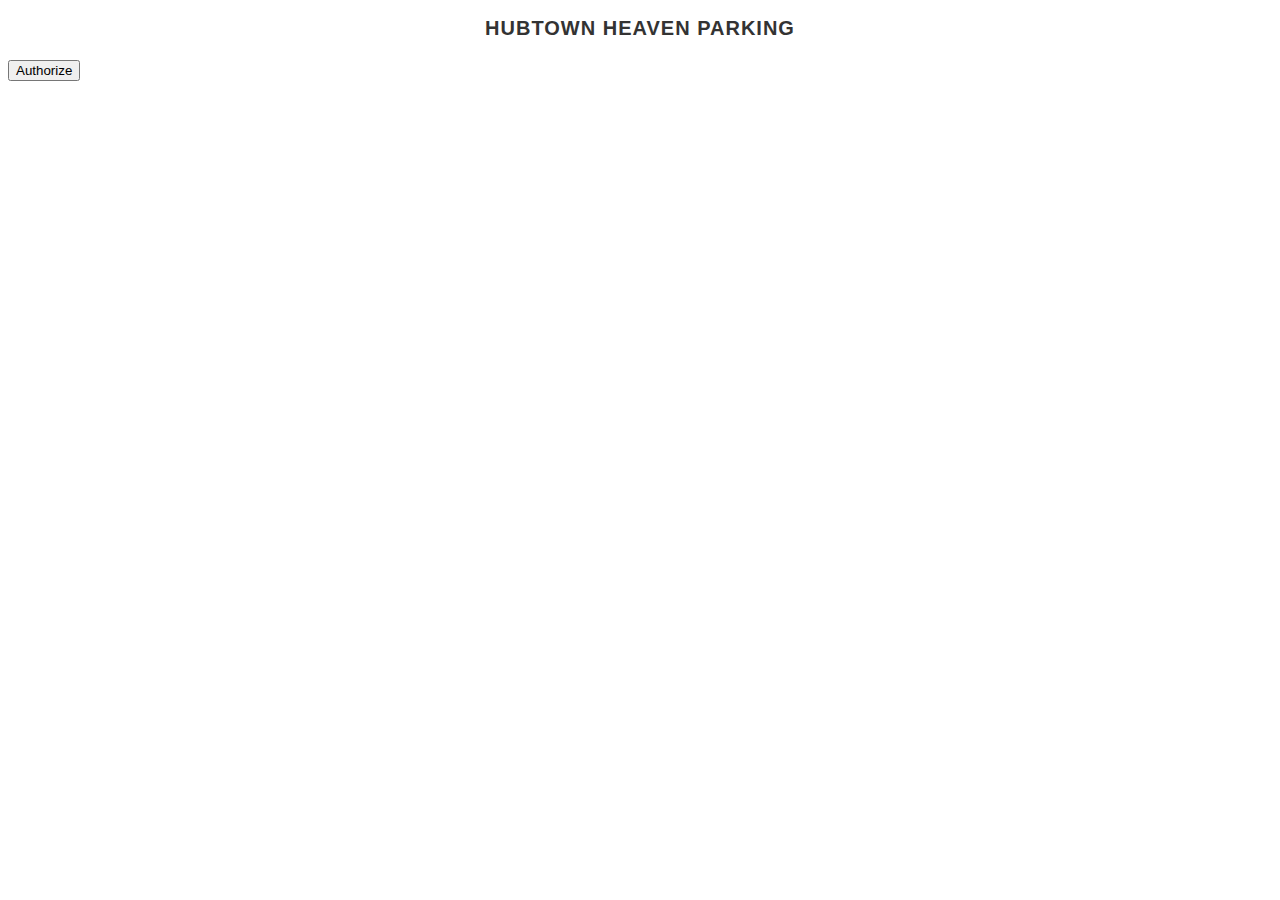
<file: ParkingWeb/index.html>
<!DOCTYPE html>
<html lang="en">
<head>
    <meta charset="UTF-8">
    <meta name="viewport" content="width=device-width, initial-scale=1.0">
    <title>Hubtown Heaven Parking</title>
    <script src="https://accounts.google.com/gsi/client"></script>
    <style>
        .grid {
            display: grid;
            grid-template-columns: repeat(4, 1fr); /* Ensure exactly 4 columns on desktop */
            gap: 5px;
            width: 100%;
            max-width: 480px;
            margin: auto;
        }
        
        @media (max-width: 600px) {
            .grid {
                grid-template-columns: repeat(4, 1fr); /* Change to 3 columns on small screens */
            }
        }

        .cell {
            width: 100%; /* Make sure each cell takes full column width */
            height: 60px;
            display: flex;
            flex-direction: column;
            align-items: center;
            justify-content: center;
            border: 1px solid black;
            cursor: pointer;
            text-align: center;
            padding: 5px;
            font-size: 12px; /* Reduce font size for better fit */
        }

        .empty { background-color: green; color: white; }
        .occupied { background-color: red; color: white; }
        .disabled { background-color: grey; color: white; cursor: default; }
        .hidden { display: none; }
        .popup {
            position: fixed;
            top: 50%;
            left: 50%;
            transform: translate(-50%, -50%);
            background: white;
            padding: 20px;
            border: 1px solid black;
            box-shadow: 2px 2px 10px gray;
            font-size: 12px; /* Reduce font size for better fit */
        }
        .popup label {
            display: block;
            margin-top: 10px;
            font-size: 18px; /* Increase font size */
        }

        .popup button {
            display: block;
            margin-top: 10px;
            font-size: 32px; /* Increase font size */
        }
        
        .popup select {
            display: block;
            margin-top: 10px;
            font-size: 25px; /* Increase font size */
            padding: 8px; /* Add padding for better touch experience */
        }

        h2 {
            font-size: 20px; /* Large and readable */
            font-weight: bold; /* Strong emphasis */
            text-align: center; /* Centered for balance */
            color: #333; /* Dark gray for a refined look */
            margin-bottom: 20px; /* Space below the title */
            text-transform: uppercase; /* Optional: Makes text all caps */
            letter-spacing: 1px; /* Adds spacing for a sleek appearance */
            font-family: 'Arial', sans-serif; /* Professional font */
        }


    </style>
</head>
<body>
    <h2>Hubtown Heaven Parking</h2>
    <div id="authorizeBtn"><button onclick="initGIS()">Authorize</button></div>
    <div class="grid" id="parkingGrid"></div>

    <div id="parkPopup" class="popup hidden">
        <div id="alertMessage" class="hidden" style="color: red; font-weight: bold;"></div>
        <label>Wing: 
            <select id="wingSelect" onchange="updateFlats(); hideAlert()">
                <option value="A">A</option>
                <option value="B">B</option>
                <option value="C">C</option>
            </select>
        </label><BR/>
        <label>Flat: 
            <select id="flatSelect" onchange="hideAlert()"></select>
        </label><BR/>
        <button onclick="parkCar()">Park</button> <BR/><BR/>
        <button onclick="closePopup()">Cancel</button>
    </div>

    <div id="emptyPopup" class="popup hidden">
        <p>Empty the parking slot?</p>
        <button onclick="emptySlot()">OK</button><BR/><BR/>
        <button onclick="closePopup()">Cancel</button>
    </div>

    <script>
        const CLIENT_ID = "231804756203-pon52d0g8l3arj4efscmedusaknankda.apps.googleusercontent.com"; // Replace with your Client ID
        const API_KEY = "AIzaSyBwG9LYoHMR2JXz0ANp83rBAl5K2LKds9w"; // Replace with your API Key
        const SHEET_ID = "12Va7yzdDhdp5NfSGXYrNtF6ZCHZxKq9gRnq0S9Xo0M8"; // Replace with your Google Sheet ID
        const RANGE = "Slots!A:B"; // Adjust based on your sheet structure
        const DISCOVERY_DOCS = ["https://sheets.googleapis.com/$discovery/rest?version=v4"];
        const SCOPES = "https://www.googleapis.com/auth/spreadsheets";

        let accessToken = "";
        let parkingData = {};
        let selectedSlot = "";

        function initGIS() {
            const storedToken = localStorage.getItem('google_access_token');
            const tokenExpires = localStorage.getItem('google_token_expires');
            
            if (storedToken && tokenExpires && Date.now() < parseInt(tokenExpires)) {
              // Token exists and is valid
              accessToken = storedToken;
              console.log('Reusing stored access token:', storedToken);
              fetchParkingData();
              const authBtn = document.getElementById("authorizeBtn");
              authBtn.classList.add("hidden");
              return ;
            }
            
            google.accounts.oauth2.initTokenClient({
                client_id: CLIENT_ID,
                scope: "https://www.googleapis.com/auth/spreadsheets",
                callback: (response) => {
                    if (response.access_token) {
                        accessToken = response.access_token;
                
                        localStorage.setItem('google_access_token', accessToken);
                        localStorage.setItem('google_token_expires', Date.now() + response.expires_in * 1000);

                        fetchParkingData();
                    }
                },
            }).requestAccessToken();

            // Schedule auto-refresh before token expires
            scheduleTokenRefresh(parseInt(tokenExpires) - Date.now());
        }

        function requestNewAccessToken() {
            google.accounts.oauth2.initTokenClient({
                client_id: CLIENT_ID,
                scope: "openid email https://www.googleapis.com/auth/spreadsheets",
                callback: (response) => {
                    if (response.access_token) {
                        accessToken = response.access_token;
                        const expiresInMs = response.expires_in * 1000;
        
                        localStorage.setItem('google_access_token', accessToken);
                        localStorage.setItem('google_token_expires', Date.now() + expiresInMs);
        
                        
                        fetchParkingData();
        
                        // Schedule auto-refresh before token expires
                        scheduleTokenRefresh(expiresInMs - 60000); // Refresh 1 minute before expiry
                    }
                },
            }).requestAccessToken();
        }

        function scheduleTokenRefresh(delay) {
            setTimeout(() => {
                console.log("Refreshing token...");
                requestNewAccessToken(); // Automatically get a new token before expiry
            }, delay);
        }
        
        async function fetchParkingData() {
            const url = `https://sheets.googleapis.com/v4/spreadsheets/${SHEET_ID}/values/Slots!A:B?key=${API_KEY}`;
            try {
                let response = await fetch(url, { headers: { Authorization: `Bearer ${accessToken}` } });
                let data = await response.json();
                parkingData = Object.fromEntries(data.values || []);
                renderGrid();
            } catch (error) {
                console.error("Error fetching data:", error);
            }
        }

        function renderGrid() {
            const grid = document.getElementById("parkingGrid");
            grid.innerHTML = "";
            
            for (let r = 7; r >= 1; r--) {
                for (let c = 1; c <= 4; c++) {
                    const slot = r === 7 ? `70${c}` : r * 100 + c;
                    const cell = document.createElement("div");
                    cell.className = `cell ${c === 4 && r < 7 ? "disabled" : (parkingData[slot] === "" || !parkingData[slot] || parkingData[slot] === "Empty") ?  "empty" : "occupied"}`;
                    
                    if (c === 4 && r < 7) {
                        cell.textContent = "";
                    } else {
                        cell.innerHTML = `<strong>${slot}</strong><br>${parkingData[slot] || "Empty"}`;
                        cell.onclick = () => handleCellClick(slot);
                    }
                    grid.appendChild(cell);
                }
            }
        }

        function handleCellClick(slot) {
            selectedSlot = slot;
            if (!(parkingData[slot] === "" || !parkingData[slot] || parkingData[slot] === "Empty")) {
                document.getElementById("emptyPopup").classList.remove("hidden");
            } else {
                document.getElementById("parkPopup").classList.remove("hidden");
                updateFlats();
            }
        }

        async function getUserEmail() {
            const response = await fetch("https://www.googleapis.com/oauth2/v2/userinfo", {
                headers: { Authorization: `Bearer ${accessToken}` }
            });
            const data = await response.json();
            return data.email || "Unknown";
        }

        async function appendLogEntry(logEntry) {
            const url = `https://sheets.googleapis.com/v4/spreadsheets/${SHEET_ID}/values/Log!A:E:append?valueInputOption=RAW`;
            const body = { values: logEntry };
            
            try {
                await fetch(url, {
                    method: "POST",
                    headers: { Authorization: `Bearer ${accessToken}`, "Content-Type": "application/json" },
                    body: JSON.stringify(body)
                });
            } catch (error) {
                console.error("Error logging entry:", error);
            }
        }

        async function updateParking(slot, value) {
            const url = `https://sheets.googleapis.com/v4/spreadsheets/${SHEET_ID}/values/Slots!A${slot}:B${slot}?valueInputOption=RAW`;
            const body = { values: [[slot, value]] };
            
            try {
                await fetch(url, {
                    method: "PUT",
                    headers: { Authorization: `Bearer ${accessToken}`, "Content-Type": "application/json" },
                    body: JSON.stringify(body)
                });

                // Capture log data
                const action = (value === "Empty") ? "Removed" : "Added";
                const userEmail = await getUserEmail();
                const timestamp = new Date().toISOString();
                const logEntry = [[userEmail, timestamp, slot, value, action]]; 
                
                // Append to "Log" sheet
                await appendLogEntry(logEntry);
                
                parkingData[slot] = value === "Empty" ? "" : value;
                renderGrid();
            } catch (error) {
                console.error("Error updating parking:", error);
            }
        }

        function parkCar() {
            const wing = document.getElementById("wingSelect").value;
            const flat = document.getElementById("flatSelect").value;
            const selectedFlat = `${wing}-${flat}`;
            const alertDiv = document.getElementById("alertMessage");
            
            // Check if the flat is already assigned
            for (const slot in parkingData) {
                if (parkingData[slot] === selectedFlat) {
                    if (!(wing === "A" && (flat === "1301" || flat === "1302"))) {
                        alertDiv.textContent = `Flat ${selectedFlat} is already assigned to another parking slot.`;
                        alertDiv.classList.remove("hidden");
                        return;
                    }
                }
            }
            
            updateParking(selectedSlot, `${wing}-${flat}`);
            closePopup();
        }

        function hideAlert() {
            document.getElementById("alertMessage").classList.add("hidden");
        }

        function updateFlats() {
            const wing = document.getElementById("wingSelect").value;
            const flatSelect = document.getElementById("flatSelect");
            flatSelect.innerHTML = "";
            
            let flats = [];
            if (wing === "A" || wing === "C") {
                for (let i = 1; i <= (wing === "A" ? 13 : 8); i++) {
                    flats.push(`${i}01`, `${i}02`);
                }
            } else if (wing === "B") {
                for (let i = 1; i <= 13; i++) {
                    flats.push(`${i}01`, `${i}02`, `${i}03`);
                }
            }
            
            flats.forEach(flat => {
                let option = document.createElement("option");
                option.value = flat;
                option.textContent = flat;
                flatSelect.appendChild(option);
            });
        }

        function emptySlot() {
            updateParking(selectedSlot, "Empty");
            closePopup();
        }

        function closePopup() {
            document.getElementById("parkPopup").classList.add("hidden");
            document.getElementById("emptyPopup").classList.add("hidden");
        }

        
        initGIS();
    </script>
</body>
</html>
</file>
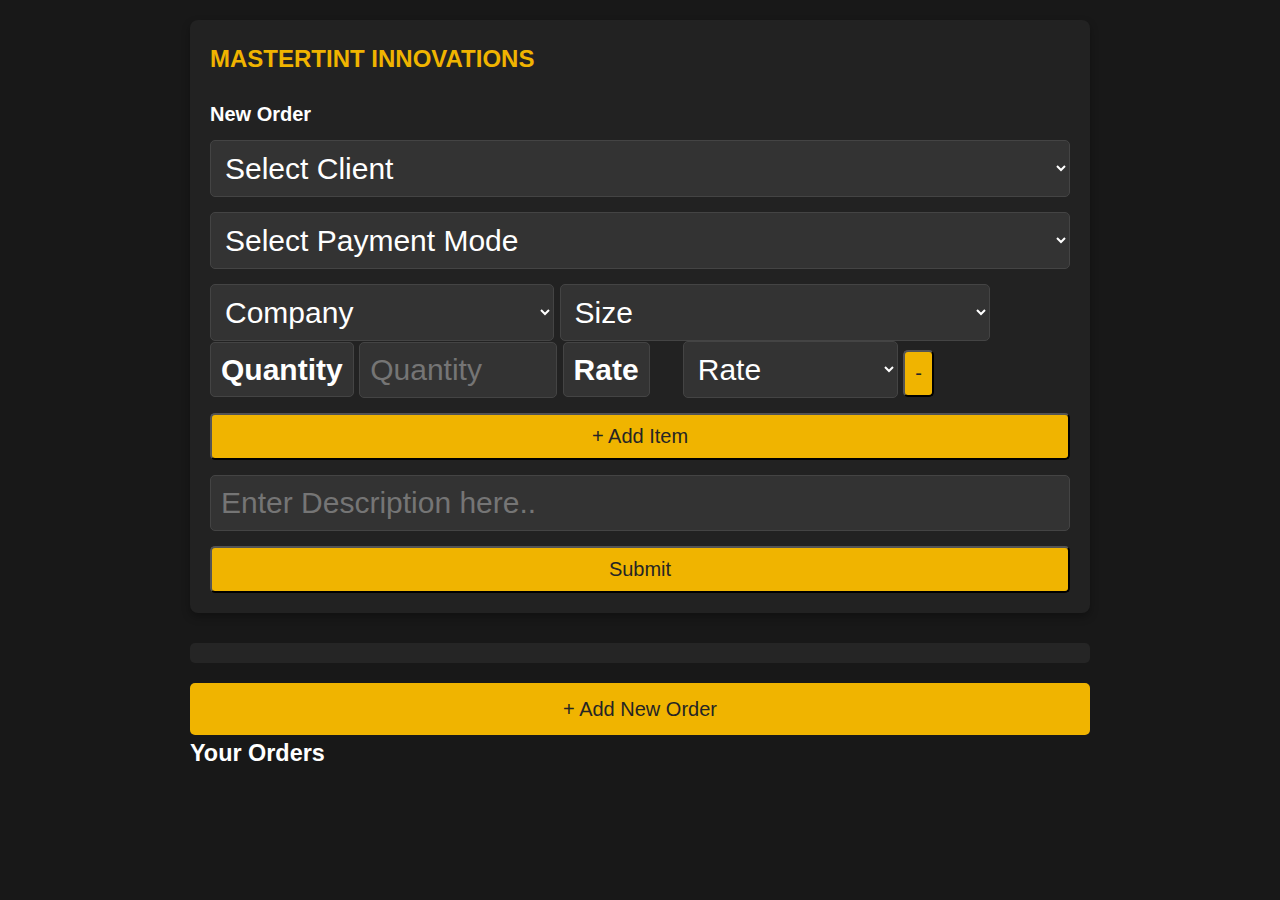
<file: OrderForm.html>
<!DOCTYPE html>
<html>
<head>
  <title>Order Management</title>
  <style>
    /* Include your CSS styles here */
/* Reset some default browser styles */
* {
  margin: 0;
  padding: 0;
  box-sizing: border-box;
  font-family: 'Arial', sans-serif;
}

/* General Body Styles */
body {
  background-color: #181818;
  color: #fff;
  font-size: 20px;
  line-height: 1.6;
  padding: 20px;
  display: flex;
  justify-content: center;
  align-items: flex-start;
}

/* Container for the entire page */
.container {
  width: 100%;
  max-width: 900px;
  display: flex;
  flex-direction: column;
  gap: 20px;
}

/* Main Form Styles */
.main-content {
  background-color: #222;
  padding: 20px;
  border-radius: 8px;
  box-shadow: 0 4px 8px rgba(0, 0, 0, 0.3);
}

.main-content h1 {
  font-size: 24px;
  margin-bottom: 20px;
  color: #f0b400;
}

.main-content h2 {
  font-size: 20px;
  margin-bottom: 10px;
}

.main-content label {
  margin-top: 10px;
  font-weight: bold;
}

form {
  display: flex;
  flex-direction: column;
  gap: 15px;
}

form select,
form label,
form input[type="number"],
form input[type="text"],
form textarea {
  background-color: #333;
  border: 1px solid #444;
  color: #fff;
  padding: 10px;
  border-radius: 5px;
  font-size: 30px;
}



form select:focus,
form label:focus,
form input[type="number"]:focus,
form input[type="text"]:focus,
form textarea:focus {
  border-color: #f0b400;
  outline: none;
}

form button {
  background-color: #f0b400;
  color: #252525;
  padding: 10px;
  border-radius: 5px;
  cursor: pointer;
  font-size: 20px;
  transition: background-color 0.3s ease;
}

form button:hover {
  background-color: #f8c247;
}


/* Status Ribbon Styling */
.status-ribbon {
  background-color: #252525;
  color: #f0b400;
  padding: 10px;
  border-radius: 5px;
  text-align: center;
  font-size: 18px;
  margin-top: 10px;
}

/* Add New Order Button */
.add-order-btn {
  background-color: #f0b400;
  color: #252525;
  padding: 10px;
  border-radius: 5px;
  font-size: 20px;
  text-align: center;
  cursor: pointer;
  transition: background-color 0.3s ease;
}

.add-order-btn:hover {
  background-color: #f8c247;
}

button:disabled {
    background-color: #bdc3c7;
    cursor: not-allowed;
    opacity: 0.7;  /* Slight transparency for disabled state */
    box-shadow: none;  /* Remove hover effect for disabled button */
}


/* Orders List Styling */
.orders-list {
  display: flex;
  flex-direction: column;
  gap: 10px;
  margin-top: 20px;
}

.orders-list li {
  background-color: #333;
  padding: 10px;
  border-radius: 5px;
  cursor: pointer;
  transition: background-color 0.3s ease;
}

.orders-list li:hover {
  background-color: #f0b400;
  color: #252525;
}

/* Responsive Design */
@media (max-width: 768px) {
  .container {
    gap: 10px;
  }

  .main-content {
    padding: 15px;
  }

  .status-ribbon {
    font-size: 20px;
  }

  .add-order-btn {
    padding: 8px;
    font-size: 20px;
  } 
}

 .variant {
    width : 25%;
  }

.quantity {
  width : 23%;
}
.rate {
  visibility: hidden;
  width : 5px;
}

.category {
  width : 40%;
}
.product {
  width : 50%;
}    
  </style>
  

  <script>

    const SCRIPT_ID = '1Aja6tuiUG-fEVxwNVqZNKictm5uYM3pBO7aKfbiuYO9xES9oEXksMTiZ'; // Replace with your Apps Script Script ID
    const CLIENT_ID = '927225206545-vvf4jesk7glft8ecq756m7gmf135ivnq.apps.googleusercontent.com'; // Replace with your Google OAuth 2.0 Client ID
    const API_SCOPE = 'https://www.googleapis.com/auth/spreadsheets.currentonly https://www.googleapis.com/auth/userinfo.email';
    
    let metadata;
    let currentOrderId = null;

  let tokenClient;
  let access_token;

  function initializeOAuth() {
    tokenClient = google.accounts.oauth2.initTokenClient({
      client_id: '927225206545-vvf4jesk7glft8ecq756m7gmf135ivnq.apps.googleusercontent.com', // Replace with your client ID
      scope: API_SCOPE,
      callback: (tokenResponse) => {
        console.log('OAuth Token:', tokenResponse.access_token);     
        access_token = tokenResponse.access_token;        

        localStorage.setItem('google_access_token', access_token);
        localStorage.setItem('google_token_expires', Date.now() + tokenResponse.expires_in * 1000);
         
        fetchMetadata();
        fetchOrders();
      },
    });
    authenticate();

  }

  // Function to trigger authentication
  function authenticate() {
    if (!tokenClient) {
      console.error('OAuth client not initialized. Make sure the library is loaded.');
      return;
    }
    const storedToken = localStorage.getItem('google_access_token');
    const tokenExpires = localStorage.getItem('google_token_expires');

    if (storedToken && tokenExpires && Date.now() < parseInt(tokenExpires)) {
      // Token exists and is valid
      access_token = storedToken;
      console.log('Reusing stored access token:', storedToken);
      fetchMetadata();
      fetchOrders();
      return ;
    } else {
      // Token is missing or expired, request a new one
      console.log('Requesting a new access token');
      tokenClient.requestAccessToken();
    }
  }

    // Make a POST request to the API Executable
    async function callAppsScriptAPI(functionName, parameters = []) {
      const accessToken = access_token;

      if (!accessToken) {
        alert('Please authenticate first.');
        return;
      }

      const url = `https://script.googleapis.com/v1/scripts/${SCRIPT_ID}:run`;
      const body = {
        function: functionName,
        parameters: parameters,
        devMode: true
      };

      try {
        const response = await fetch(url, {
          method: 'POST',
          headers: {
            'Authorization': `Bearer ${accessToken}`,
            'Content-Type': 'application/json'
          },
          body: JSON.stringify(body)
        });

        const result = await response.json();
        if (result.error) {
          console.error('API Error:', result.error);
          alert('Error: ' + result.error.message);
          return null;
        }

        return result.response.result;
      } catch (error) {
        console.error('Fetch Error:', error);
        alert('An error occurred. Check the console for details.');
      }
    }

    function displayOrders(orders) {
  const orderList = document.getElementById("orderList");
  orderList.innerHTML = "";

  if (!orders || orders.length === 0) {
    orderList.innerHTML = "<p>No orders found.</p>";
    return;
  }


  const table = document.createElement("table");
  table.classList.add("sortable");
  table.style.borderCollapse = "collapse";
  table.style.width = "100%";
  table.style.fontSize = "15px"; // Reduce font size


  // Create the table header
  const thead = document.createElement("thead");
  const headerRow = document.createElement("tr");
  const headers = ["Order ID", "Client", "Mode", "Company", "Size", "Rate", "Quantity", "Timestamp", "User"];

  headers.forEach(header => {
    const th = document.createElement("th");
    th.textContent = header;
    th.style.border = "1px solid red";
    th.style.cursor = "pointer";
    th.onclick = () => sortTable(table, headers.indexOf(header)); // Add sorting functionality
    headerRow.appendChild(th);
  });

  thead.appendChild(headerRow);
  table.appendChild(thead);

  // Create the table body
  const tbody = document.createElement("tbody");
  orders.forEach(order => {
    const row = document.createElement("tr");

    const cells = [
      order.orderId,
      order.client,
      order.mode,
      order.category,
      order.product,
      order.variant,
      order.quantity,
      order.timestamp,
      order.salesEmail,
    ];

    cells.forEach(cellValue => {
      const td = document.createElement("td");
      td.textContent = cellValue;
      td.style.border = "1px solid red";
      td.style.padding = "5px";
      row.appendChild(td);
    });

    row.onclick = () => loadOrder(order.orderId); // Add click event to load order
    tbody.appendChild(row);
  });

  table.appendChild(tbody);
  orderList.appendChild(table);

  // Add a filter input above the table
  const filterInput = document.createElement("input");
  filterInput.type = "text";
  filterInput.style.fontSize = "20px";
  filterInput.placeholder = "Filter orders...";
  filterInput.onkeyup = () => filterTable(table, filterInput.value);
  orderList.insertBefore(filterInput, table);
}

// Function to sort the table
function sortTable(table, columnIndex) {
  const rows = Array.from(table.querySelector("tbody").rows);
  const isAscending = table.dataset.sortOrder !== "asc";
  rows.sort((a, b) => {
    const aText = a.cells[columnIndex].textContent.trim();
    const bText = b.cells[columnIndex].textContent.trim();
    return isAscending
      ? aText.localeCompare(bText, undefined, { numeric: true })
      : bText.localeCompare(aText, undefined, { numeric: true });
  });

  rows.forEach(row => table.querySelector("tbody").appendChild(row));
  table.dataset.sortOrder = isAscending ? "asc" : "desc";
}

// Function to filter the table
function filterTable(table, query) {
  const rows = Array.from(table.querySelector("tbody").rows);
  rows.forEach(row => {
    const isVisible = Array.from(row.cells).some(cell =>
      cell.textContent.toLowerCase().includes(query.toLowerCase())
    );
    row.style.display = isVisible ? "" : "none";
  });
}

    function addNewOrder() {
      currentOrderId = null;
      document.getElementById("formTitle").textContent = "New Order";
      document.getElementById("clientField").value = "";
      document.getElementById("modeField").value = "";
      document.getElementById("commentsField").value = "";
      document.getElementById("itemRows").innerHTML = `<div class="itemRow">
        <select class="category"><option value="">Company</option></select>
        <select class="product"><option value="">Size</option></select><BR>
        <label>Quantity</label>
        <input type="number" title="Enter Quantity" class="quantity" placeholder="Quantity" min="1" />
        <label>Rate</label>
        <input type="number" title="Enter Rate" class="rate" placeholder="Rate" min="1" />
        <select class="variant"><option value="">Rate</option></select>        
        <button onclick="removeRow(this)">-</button>
      </div>`;
      populateDropdowns();
      document.getElementById('addRowBtn').disabled = false;
    }

    
function rangeFromString(input) {
    // Split the input string by comma and convert parts to numbers
    const parts = input.split('=').map(part => parseInt(part.trim(), 10));
    
    
    if (parts.length < 1 || parts.some(isNaN)) {
        throw new Error("Input must be a string with two valid numbers separated by a comma.");
    }

    min = parts[0] ;
    max = parts[0] + 20;
    if (parts.length > 1) {
    // Determine min and max
     [min, max] = parts[0] < parts[1] ? [parts[0], parts[1]] : [parts[1], parts[0]];
    } 

    // Generate range of numbers from min to max
    const result = [];
    for (let i = min; i <= max && i<= (min + 20); i++) {
        result.push(i);
    }

    return result;
}

    
  </script>
</head>

<body>
  <div class="container">
    <!-- Main Form -->
    <div class="main-content" id="main-content">
      <h1 id="pageName">MASTERTINT INNOVATIONS</h1>
      <h2 id="formTitle">New Order</h2>
      <form>
        <select id="clientField">
          <option value="">Select Client</option>
        </select>
        <select id="modeField">
          <option value="">Select Payment Mode</option>
          <option value="Cash">Cash</option>
          <option value="Bill">Bill</option>
        </select>
        <div id="itemRows">
          <div class="itemRow">
            <select class="category">
              <option value="">Company</option>
            </select>
            <select class="product">
              <option value="">Size</option>
            </select><br>
            <label>Quantity</label>
            <input type="number" title="Enter Quantity" class="quantity" placeholder="Quantity" min="1" />
            <label>Rate</label>
            <input type="number" title="Enter Rate" class="rate" placeholder="Rate" min="1" />
            <select class="variant">
              <option value="">Rate</option>
            </select>
            <button type="button" onclick="removeRow(this)">-</button>
          </div>
        </div>
        <button type="button" id="addRowBtn" onclick="addRow()">+ Add Item</button>
        <input type="text" id="commentsField" class="comments" placeholder="Enter Description here.." min="1" />
        <button type="button" id="submitBtn" onclick="submitOrder()">Submit</button>
      </form>
    </div>

    <!-- Status Ribbon -->
    <div class="status-ribbon" id="statusRibbon"></div>

    <!-- Add New Order and Order List -->
    <div class="bottomContent" id="bottom-content">
      <div class="add-order-btn" onclick="addNewOrder()">+ Add New Order</div>
      <h3>Your Orders</h3>
      <ul class="orders-list" id="orderList"></ul>
    </div>
  </div>

  <script>

    // Fetch metadata
    async function fetchMetadata() {
      metadata = await callAppsScriptAPI('getMetadata');
      if (metadata) {
        populateClientDropdown();
        populateDropdowns();
      }
    }

    // Fetch orders
    async function fetchOrders() {
      const orders = await callAppsScriptAPI('getUserOrdersList');
      if (orders) {
        displayOrders(orders);
      }
    }

    // Populate client dropdown
    function populateClientDropdown() {
      const clients = [...new Set(metadata.map(row => row[0]))];
      const clientField = document.getElementById("clientField");

      clients.forEach(client => {
        const option = document.createElement("option");
        option.text = client;
        clientField.add(option);
      });
    }

    // Populate dropdowns
    function populateDropdowns() {
      const categories = [...new Set(metadata.map(row => row[2]))];
      const categoryFields = document.querySelectorAll(".category");

      categoryFields.forEach(select => {
        select.innerHTML = `<option value="">Company</option>`;
        categories.forEach(category => {
          const option = document.createElement("option");
          option.text = category;
          select.add(option);
        });

        select.addEventListener("change", function () {
          populateProductsAndVariants(this);
        });
      });
    }

    // Populate products and variants
    function populateProductsAndVariants(categorySelect) {
      const row = categorySelect.closest(".itemRow");
      row.style.paddingTop = "5px";
      row.style.borderTop = "2px solid red";
      const selectedCategory = categorySelect.value;

      const productSelect = row.querySelector(".product");
      const variantSelect = row.querySelector(".variant");

      productSelect.innerHTML = `<option value="">Size</option>`;
      variantSelect.innerHTML = `<option value="">Rate</option>`;

      if (selectedCategory) {
        const filteredProducts = metadata
          .filter(row => row[2] === selectedCategory)
          .map(row => row[3]);

        [...new Set(filteredProducts)].forEach(product => {
          const option = document.createElement("option");
          option.text = product;
          productSelect.add(option);
        });

        productSelect.addEventListener("change", function () {
          populateVariants(this);
        });
      }
    }

    // Populate variants
    function populateVariants(productSelect) {
      const row = productSelect.closest(".itemRow");
      const selectedCategory = row.querySelector(".category").value;
      const selectedProduct = productSelect.value;

      const variantSelect = row.querySelector(".variant");
      variantSelect.innerHTML = `<option value="">Rate</option>`;

      if (selectedCategory && selectedProduct) {
        const filteredVariants = metadata
          .filter(row => row[2] === selectedCategory && row[3] === selectedProduct)
          .map(row => row[4]);

        [...new Set(rangeFromString(String(filteredVariants[0])))].forEach(variant => {
          const option = document.createElement("option");
          option.text = variant;
          variantSelect.add(option);
        });
      }
    }

    // Add a new item row
    function addRow() {
      const row = document.querySelector(".itemRow").cloneNode(true);
      const itemRows = document.getElementById("itemRows");
      row.style.paddingTop = "5px";
      row.style.borderTop = "2px solid red";
      itemRows.appendChild(row);

      row.querySelector(".category").value = "";
      row.querySelector(".product").innerHTML = `<option value="">Size</option>`;
      row.querySelector(".quantity").value = "";
      row.querySelector(".rate").value = "";
      row.querySelector(".variant").innerHTML = `<option value="">Rate</option>`;

      row.querySelector(".category").addEventListener("change", function () {
        populateProductsAndVariants(this);
      });
    }

    // Remove an item row
    function removeRow(button) {
      const itemRows = document.querySelectorAll(".itemRow");
      if (itemRows.length > 1) {
        button.closest(".itemRow").remove();
      }
    }

    // Submit an order
    async function submitOrder() {
      const client = document.getElementById("clientField").value;
      const mode = document.getElementById("modeField").value;
      const comments = document.getElementById("commentsField").value;

      const rows = document.querySelectorAll('.itemRow');
      const items = Array.from(rows).map(row => ({
        category: row.querySelector('.category').value,
        product: row.querySelector('.product').value,
        variant: row.querySelector('.variant').value,
        quantity: row.querySelector('.quantity').value
      }));

      const orderData = { client, mode, comments, items };
      const response = await callAppsScriptAPI('submitOrder', [orderData]);
      if (response) {
        document.getElementById("statusRibbon").textContent = response;
        fetchOrders();
        addNewOrder();
      }
    }

    async function loadOrder(orderId) {
  currentOrderId = orderId; // Set the global currentOrderId
  document.getElementById("formTitle").textContent = `Edit Order: ${orderId}`; // Update form title

  // Fetch the order details from the server
  const orderDetails = await callAppsScriptAPI('getOrderDetails', [orderId]);
    if (orderDetails) {
      // Populate the client field
      document.getElementById("clientField").value = orderDetails.client;
      document.getElementById("modeField").value = orderDetails.mode;
      document.getElementById("commentsField").value = orderDetails.comments;

      // Clear and repopulate item rows
      const itemRowsContainer = document.getElementById("itemRows");
      itemRowsContainer.innerHTML = ""; // Clear any existing rows

      orderDetails.items.forEach(item => {
        const row = document.createElement("div");
        row.className = "itemRow";

        row.innerHTML = `
          <select class="category">
            <option value="">Company</option>
          </select>
          <select class="product">
            <option value="">Size</option>
          </select><BR>
          <label>Quantity</label>
          <input type="number" title="Enter Quantity" class="quantity" placeholder="Quantity" min="1" />
          <label>Rate</label>
          <input type="number" title="Enter Rate" class="rate" placeholder="Rate" min="1" />
          <select class="variant">
            <option value="">Rate</option>
          </select>                    
        `;

        itemRowsContainer.appendChild(row);

        // Populate the category dropdown
        const categoryField = row.querySelector(".category");
        const productField = row.querySelector(".product");
        const variantField = row.querySelector(".variant");
        const quantityField = row.querySelector(".quantity");
        const rateField = row.querySelector(".rate");

        // Populate categories
        const categories = [...new Set(metadata.map(meta => meta[2]))];
        categories.forEach(category => {
          const option = document.createElement("option");
          option.value = category;
          option.text = category;
          if (category === item.category) option.selected = true;
          categoryField.add(option);
        });

        categoryField.addEventListener("change", function () {
          populateProductsAndVariants(this);
        });

        // Populate products and variants dynamically based on category
        populateProductsAndVariants(categoryField);

        // Set the product and variant
        productField.value = item.product;
        

        // Populate variants dynamically based on product
        populateVariants(productField);
        rateField.value = item.variant;
        variantField.value = item.variant;

        // Set the quantity
        quantityField.value = item.quantity;

        document.getElementById('addRowBtn').disabled = true;

      });
      document.getElementById("statusRibbon").textContent = 'Order loaded';
    } else {
      document.getElementById("statusRibbon").textContent= "Order details not found for :" + orderId;
    }
  }


    // Fetch initial data
  </script>
  <script src="https://accounts.google.com/gsi/client" onload="initializeOAuth()"></script>
</body>
</html>
</file>
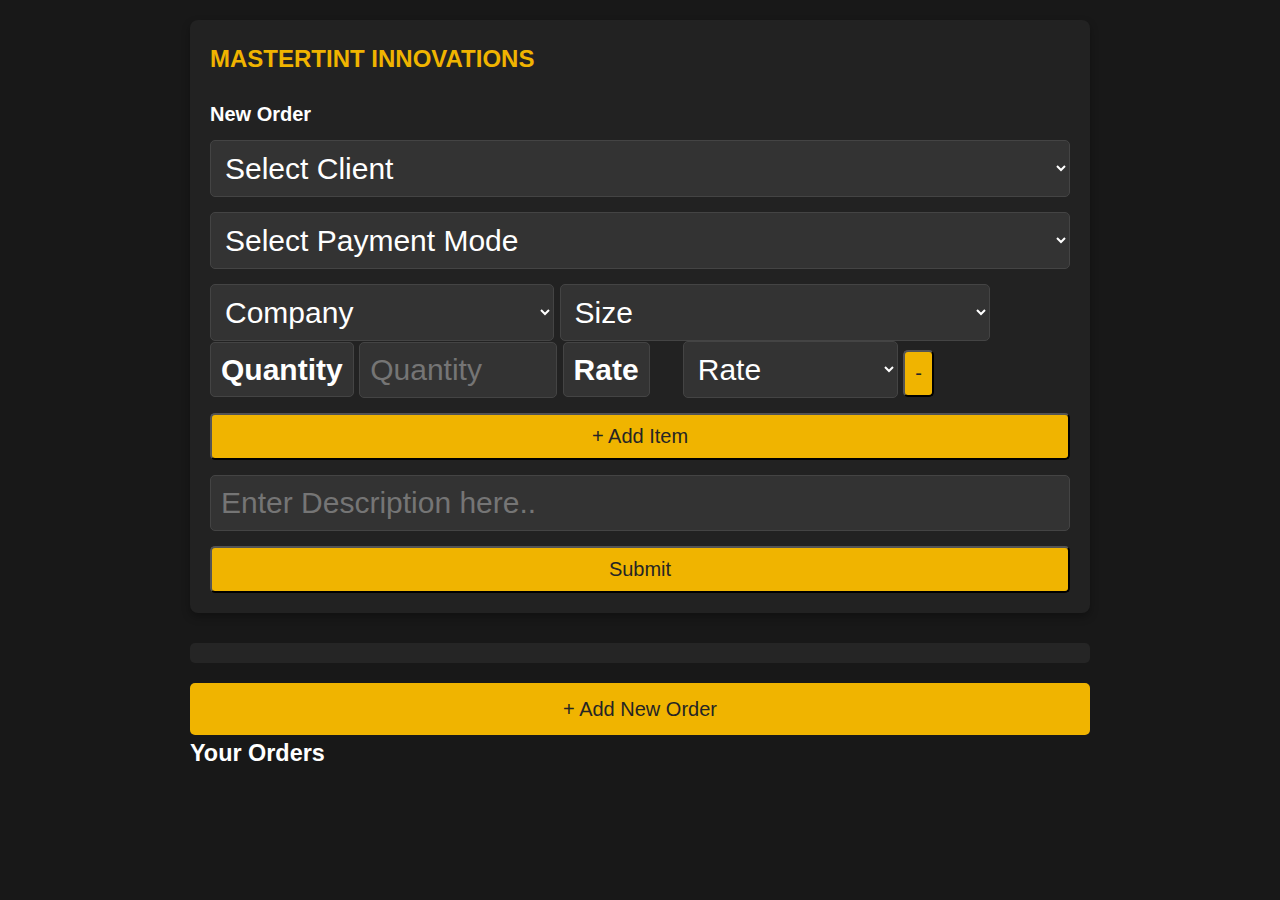
<file: appscript/OrderForm.html>
<!DOCTYPE html>
<html>
<head>
  <title>Order Management</title>
  <style>
/* Reset some default browser styles */
* {
  margin: 0;
  padding: 0;
  box-sizing: border-box;
  font-family: 'Arial', sans-serif;
}

/* General Body Styles */
body {
  background-color: #181818;
  color: #fff;
  font-size: 20px;
  line-height: 1.6;
  padding: 20px;
  display: flex;
  justify-content: center;
  align-items: flex-start;
}

/* Container for the entire page */
.container {
  width: 100%;
  max-width: 900px;
  display: flex;
  flex-direction: column;
  gap: 20px;
}

/* Main Form Styles */
.main-content {
  background-color: #222;
  padding: 20px;
  border-radius: 8px;
  box-shadow: 0 4px 8px rgba(0, 0, 0, 0.3);
}

.main-content h1 {
  font-size: 24px;
  margin-bottom: 20px;
  color: #f0b400;
}

.main-content h2 {
  font-size: 20px;
  margin-bottom: 10px;
}

.main-content label {
  margin-top: 10px;
  font-weight: bold;
}

form {
  display: flex;
  flex-direction: column;
  gap: 15px;
}

form select,
form label,
form input[type="number"],
form input[type="text"],
form textarea {
  background-color: #333;
  border: 1px solid #444;
  color: #fff;
  padding: 10px;
  border-radius: 5px;
  font-size: 30px;
}



form select:focus,
form label:focus,
form input[type="number"]:focus,
form input[type="text"]:focus,
form textarea:focus {
  border-color: #f0b400;
  outline: none;
}

form button {
  background-color: #f0b400;
  color: #252525;
  padding: 10px;
  border-radius: 5px;
  cursor: pointer;
  font-size: 20px;
  transition: background-color 0.3s ease;
}

form button:hover {
  background-color: #f8c247;
}


/* Status Ribbon Styling */
.status-ribbon {
  background-color: #252525;
  color: #f0b400;
  padding: 10px;
  border-radius: 5px;
  text-align: center;
  font-size: 18px;
  margin-top: 10px;
}

/* Add New Order Button */
.add-order-btn {
  background-color: #f0b400;
  color: #252525;
  padding: 10px;
  border-radius: 5px;
  font-size: 20px;
  text-align: center;
  cursor: pointer;
  transition: background-color 0.3s ease;
}

.add-order-btn:hover {
  background-color: #f8c247;
}

button:disabled {
    background-color: #bdc3c7;
    cursor: not-allowed;
    opacity: 0.7;  /* Slight transparency for disabled state */
    box-shadow: none;  /* Remove hover effect for disabled button */
}


/* Orders List Styling */
.orders-list {
  display: flex;
  flex-direction: column;
  gap: 10px;
  margin-top: 20px;
}

.orders-list li {
  background-color: #333;
  padding: 10px;
  border-radius: 5px;
  cursor: pointer;
  transition: background-color 0.3s ease;
}

.orders-list li:hover {
  background-color: #f0b400;
  color: #252525;
}

/* Responsive Design */
@media (max-width: 768px) {
  .container {
    gap: 10px;
  }

  .main-content {
    padding: 15px;
  }

  .status-ribbon {
    font-size: 20px;
  }

  .add-order-btn {
    padding: 8px;
    font-size: 20px;
  } 
}

 .variant {
    width : 25%;
  }

.quantity {
  width : 23%;
}
.rate {
  visibility: hidden;
  width : 5px;
}

.category {
  width : 40%;
}
.product {
  width : 50%;
}
  </style>
</head>
<body>
  
 <div class="container">
    <!-- Main Form -->
    <div class="main-content" id="main-content">
      <h1 id="pageName">MASTERTINT INNOVATIONS</h1>
      <h2 id="formTitle">New Order</h2>
      <form>        
        <select id="clientField">
          <option value="">Select Client</option>
        </select>
        <select id="modeField">
          <option value="">Select Payment Mode</option>
          <option value="Cash">Cash</option>
          <option value="Bill">Bill</option>
        </select>
        <div id="itemRows">
          <div class="itemRow">
            <select class="category">
              <option value="">Company</option>
            </select>
            <select class="product">
              <option value="">Size</option>
            </select><BR>
            <label>Quantity</label>
            <input type="number" title="Enter Quantity" class="quantity" placeholder="Quantity" min="1" />
            <label>Rate</label>
            <input type="number" title="Enter Rate" class="rate" placeholder="Rate" min="1" />
            <select class="variant">
              <option value="">Rate</option>
            </select>            
            <button type="button" onclick="removeRow(this)">-</button>
          </div>
        </div>
        <button type="button" id="addRowBtn" onclick="addRow()">+ Add Item</button>
        <input type="text" id="commentsField" class="comments" placeholder="Enter Description here.." min="1" />
        <button type="button" id="submitBtn" onclick="submitOrder()">Submit</button>
      </form>
    </div>

    <!-- Status Ribbon -->
    <div class="status-ribbon" id="statusRibbon"></div>

    <!-- Add New Order and Order List -->
    <div class="bottomContent" id="bottom-content">
      <div class="add-order-btn" onclick="addNewOrder()">+ Add New Order</div>
      <h3>Your Orders</h3>
      <ul class="orders-list" id="orderList"></ul>
    </div>
  </div>

  <script>
    let metadata;
    const adminUser = "priyeshdoshi3@gmail.com";
    let currentOrderId = null;

//create range from input
function rangeFromString(input) {
    // Split the input string by comma and convert parts to numbers
    const parts = input.split('=').map(part => parseInt(part.trim(), 10));
    
    
    if (parts.length < 1 || parts.some(isNaN)) {
        throw new Error("Input must be a string with two valid numbers separated by a comma.");
    }

    min = parts[0] ;
    max = parts[0] + 20;
    if (parts.length > 1) {
    // Determine min and max
     [min, max] = parts[0] < parts[1] ? [parts[0], parts[1]] : [parts[1], parts[0]];
    } 

    // Generate range of numbers from min to max
    const result = [];
    for (let i = min; i <= max && i<= (min + 20); i++) {
        result.push(i);
    }

    return result;
}


// Fetch metadata and populate dropdowns
function fetchMetadata() {
  google.script.run.withSuccessHandler(function (data) {
    metadata = data;
    populateClientDropdown();
    populateDropdowns(); // Populate initial dropdowns
  }).getMetadata();

}

function fetchOrders() {
  google.script.run.withSuccessHandler(function(ordersll) {
    let myorders = ordersll;
    console.log("Data received in browser:", myorders);
    displayOrders(myorders);
  })
  .withFailureHandler(function(error) {
    console.error("Error fetching orders:", error);
  }).getUserOrdersList();
}

//populate client list 
function populateClientDropdown() {
  const userEmail = <?= userEmail ?>;  
  const clients = [...new Set(metadata.filter(row => ((row[1] === userEmail )|| (row[1] === adminUser))).map(row => row[0]))];
  const clientField = document.getElementById("clientField");  

  clients.forEach(client => {
    const option = document.createElement("option");
    option.text = client;
    clientField.add(option);
  });
}
// Populate the initial dropdowns
function populateDropdowns() {
  const categories = [...new Set(metadata.map(row => row[2]))];
  const categoryFields = document.querySelectorAll(".category");

  categoryFields.forEach(select => {
    select.innerHTML = `<option value="">Company</option>`;
    categories.forEach(category => {
      const option = document.createElement("option");
      option.text = category;
      select.add(option);
    });

    // Populate products and variants dynamically on change
    select.addEventListener("change", function () {
      populateProductsAndVariants(this);
    });
  });
}

// Populate product and variant dropdowns based on selected category
function populateProductsAndVariants(categorySelect) {
  const row = categorySelect.closest(".itemRow");
  row.style.paddingTop = "5px";
  row.style.borderTop = "2px solid red";
  const selectedCategory = categorySelect.value;

  const productSelect = row.querySelector(".product");
  const variantSelect = row.querySelector(".variant");

  productSelect.innerHTML = `<option value="">Size</option>`;
  variantSelect.innerHTML = `<option value="">Rate</option>`;

  if (selectedCategory) {
    const filteredProducts = metadata
      .filter(row => row[2] === selectedCategory)
      .map(row => row[3]);

    const uniqueProducts = [...new Set(filteredProducts)];
    uniqueProducts.forEach(product => {
      const option = document.createElement("option");
      option.text = product;
      productSelect.add(option);
    });

    // Populate variants dynamically on product change
    productSelect.addEventListener("change", function () {
      populateVariants(this);
    });
  }
}

// Populate variants based on selected product
function populateVariants(productSelect) {
  const row = productSelect.closest(".itemRow");
  const selectedCategory = row.querySelector(".category").value;
  const selectedProduct = productSelect.value;

  const variantSelect = row.querySelector(".variant");
  variantSelect.innerHTML = `<option value="">Rate</option>`;

  if (selectedCategory && selectedProduct) {
    const filteredVariants = metadata
      .filter(row => row[2] === selectedCategory && row[3] === selectedProduct)
      .map(row => row[4]);

    const uniqueVariants = [...new Set(rangeFromString(String(filteredVariants[0])))];
    uniqueVariants.forEach(variant => {
      const option = document.createElement("option");
      option.text = variant;
      variantSelect.add(option);
    });
  }
}

// Add a new item row
function addRow() {
  const row = document.querySelector(".itemRow").cloneNode(true);
  const itemRows = document.getElementById("itemRows");
  row.style.paddingTop = "5px";
  row.style.borderTop = "2px solid red";
  itemRows.appendChild(row);

  // Reset dropdowns and reinitialize events for the new row
  row.querySelector(".category").value = "";
  row.querySelector(".product").innerHTML = `<option value="">Size</option>`;
  row.querySelector(".quantity").value = "";
  row.querySelector(".rate").value = "";
  row.querySelector(".variant").innerHTML = `<option value="">Rate</option>`;
  

  row.querySelector(".category").addEventListener("change", function () {
    populateProductsAndVariants(this);
  });
}

// Remove an item row
function removeRow(button) {
  const itemRows = document.querySelectorAll(".itemRow");
  if (itemRows.length > 1) {
    button.closest(".itemRow").remove();
  }
}

    function displayOrdersOld(orders) {      
  const orderList = document.getElementById("orderList");
  orderList.innerHTML = "";

  if (!orders || orders.length === 0) {
    const noOrdersMessage = document.createElement("li");
    noOrdersMessage.textContent = "No orders found.";
    orderList.appendChild(noOrdersMessage);
    return;
  }

  orders.forEach(order => {
    const li = document.createElement("li");
    li.textContent = `${order.orderId} - ${order.client}`;
    li.onclick = () => loadOrder(order.orderId);
    orderList.appendChild(li);
  });
}


function displayOrders(orders) {
  const orderList = document.getElementById("orderList");
  orderList.innerHTML = "";

  if (!orders || orders.length === 0) {
    orderList.innerHTML = "<p>No orders found.</p>";
    return;
  }


  const table = document.createElement("table");
  table.classList.add("sortable");
  table.style.borderCollapse = "collapse";
  table.style.width = "100%";
  table.style.fontSize = "15px"; // Reduce font size


  // Create the table header
  const thead = document.createElement("thead");
  const headerRow = document.createElement("tr");
  const headers = ["Order ID", "Client", "Mode", "Company", "Size", "Rate", "Quantity", "Timestamp", "User"];

  headers.forEach(header => {
    const th = document.createElement("th");
    th.textContent = header;
    th.style.border = "1px solid red";
    th.style.cursor = "pointer";
    th.onclick = () => sortTable(table, headers.indexOf(header)); // Add sorting functionality
    headerRow.appendChild(th);
  });

  thead.appendChild(headerRow);
  table.appendChild(thead);

  // Create the table body
  const tbody = document.createElement("tbody");
  orders.forEach(order => {
    const row = document.createElement("tr");

    const cells = [
      order.orderId,
      order.client,
      order.mode,
      order.category,
      order.product,
      order.variant,
      order.quantity,
      order.timestamp,
      order.salesEmail,
    ];

    cells.forEach(cellValue => {
      const td = document.createElement("td");
      td.textContent = cellValue;
      td.style.border = "1px solid red";
      td.style.padding = "5px";
      row.appendChild(td);
    });

    row.onclick = () => loadOrder(order.orderId); // Add click event to load order
    tbody.appendChild(row);
  });

  table.appendChild(tbody);
  orderList.appendChild(table);

  // Add a filter input above the table
  const filterInput = document.createElement("input");
  filterInput.type = "text";
  filterInput.style.fontSize = "20px";
  filterInput.placeholder = "Filter orders...";
  filterInput.onkeyup = () => filterTable(table, filterInput.value);
  orderList.insertBefore(filterInput, table);
}

// Function to sort the table
function sortTable(table, columnIndex) {
  const rows = Array.from(table.querySelector("tbody").rows);
  const isAscending = table.dataset.sortOrder !== "asc";
  rows.sort((a, b) => {
    const aText = a.cells[columnIndex].textContent.trim();
    const bText = b.cells[columnIndex].textContent.trim();
    return isAscending
      ? aText.localeCompare(bText, undefined, { numeric: true })
      : bText.localeCompare(aText, undefined, { numeric: true });
  });

  rows.forEach(row => table.querySelector("tbody").appendChild(row));
  table.dataset.sortOrder = isAscending ? "asc" : "desc";
}

// Function to filter the table
function filterTable(table, query) {
  const rows = Array.from(table.querySelector("tbody").rows);
  rows.forEach(row => {
    const isVisible = Array.from(row.cells).some(cell =>
      cell.textContent.toLowerCase().includes(query.toLowerCase())
    );
    row.style.display = isVisible ? "" : "none";
  });
}


      // Load a specific order's details into the form
function loadOrder(orderId) {
  currentOrderId = orderId; // Set the global currentOrderId
  document.getElementById("formTitle").textContent = `Edit Order: ${orderId}`; // Update form title

  // Fetch the order details from the server
  google.script.run.withSuccessHandler(function (orderDetails) {
    if (orderDetails) {
      // Populate the client field
      document.getElementById("clientField").value = orderDetails.client;
      document.getElementById("modeField").value = orderDetails.mode;
      document.getElementById("commentsField").value = orderDetails.comments;

      // Clear and repopulate item rows
      const itemRowsContainer = document.getElementById("itemRows");
      itemRowsContainer.innerHTML = ""; // Clear any existing rows

      orderDetails.items.forEach(item => {
        const row = document.createElement("div");
        row.className = "itemRow";

        row.innerHTML = `
          <select class="category">
            <option value="">Company</option>
          </select>
          <select class="product">
            <option value="">Size</option>
          </select><BR>
          <label>Quantity</label>
          <input type="number" title="Enter Quantity" class="quantity" placeholder="Quantity" min="1" />
          <label>Rate</label>
          <input type="number" title="Enter Rate" class="rate" placeholder="Rate" min="1" />
          <select class="variant">
            <option value="">Rate</option>
          </select>                    
        `;

        itemRowsContainer.appendChild(row);

        // Populate the category dropdown
        const categoryField = row.querySelector(".category");
        const productField = row.querySelector(".product");
        const variantField = row.querySelector(".variant");
        const quantityField = row.querySelector(".quantity");
        const rateField = row.querySelector(".rate");

        // Populate categories
        const categories = [...new Set(metadata.map(meta => meta[2]))];
        categories.forEach(category => {
          const option = document.createElement("option");
          option.value = category;
          option.text = category;
          if (category === item.category) option.selected = true;
          categoryField.add(option);
        });

        // Populate products and variants dynamically based on category
        populateProductsAndVariants(categoryField);

        // Set the product and variant
        productField.value = item.product;
        

        // Populate variants dynamically based on product
        populateVariants(productField);
        rateField.value = item.variant;
        variantField.value = item.variant;

        // Set the quantity
        quantityField.value = item.quantity;

        document.getElementById('addRowBtn').disabled = true;

      });
    } else {
      alert("Order details not found.");
    }
  }).withFailureHandler(function (error) {
    console.error("Failed to load order details:", error);
  }).getOrderDetails(orderId);
}


    function addNewOrder() {
      currentOrderId = null;
      document.getElementById("formTitle").textContent = "New Order";
      document.getElementById("clientField").value = "";
      document.getElementById("modeField").value = "";
      document.getElementById("commentsField").value = "";
      document.getElementById("itemRows").innerHTML = `<div class="itemRow">
        <select class="category"><option value="">Company</option></select>
        <select class="product"><option value="">Size</option></select><BR>
        <label>Quantity</label>
        <input type="number" title="Enter Quantity" class="quantity" placeholder="Quantity" min="1" />
        <label>Rate</label>
        <input type="number" title="Enter Rate" class="rate" placeholder="Rate" min="1" />
        <select class="variant"><option value="">Rate</option></select>        
        <button onclick="removeRow(this)">-</button>
      </div>`;
      populateDropdowns();
      document.getElementById('addRowBtn').disabled = false;
    }

    function submitOrder() {
        document.getElementById('addRowBtn').disabled = true;
        document.getElementById('submitBtn').disabled = true;


      const client = document.getElementById("clientField").value;
      const mode = document.getElementById("modeField").value;
      const comments = document.getElementById("commentsField").value;

      const rows = document.querySelectorAll('.itemRow');

      const items = Array.from(rows).map(row => ({
        category: row.querySelector('.category').value,
        product: row.querySelector('.product').value,
        variant: row.querySelector('.variant').value,
        quantity: row.querySelector('.quantity').value
      }));

      const orderData = {
        orderId: currentOrderId,
        client,
        mode,
        comments,
        items
      };

      google.script.run.withSuccessHandler(response => {
        document.getElementById("statusRibbon").textContent = response;        
        fetchOrders();
        document.getElementById('addRowBtn').disabled = false;
        document.getElementById('submitBtn').disabled = false;
        addNewOrder();
      }).withFailureHandler((error) => {
            alert('Error: ' + error.message); // Handle errors gracefully
        document.getElementById('addRowBtn').disabled = true;
        document.getElementById('submitBtn').disabled = true;
      }).submitOrder(orderData);
    }

    fetchMetadata();
    fetchOrders();
    </script>
</body>
</html>
</file>
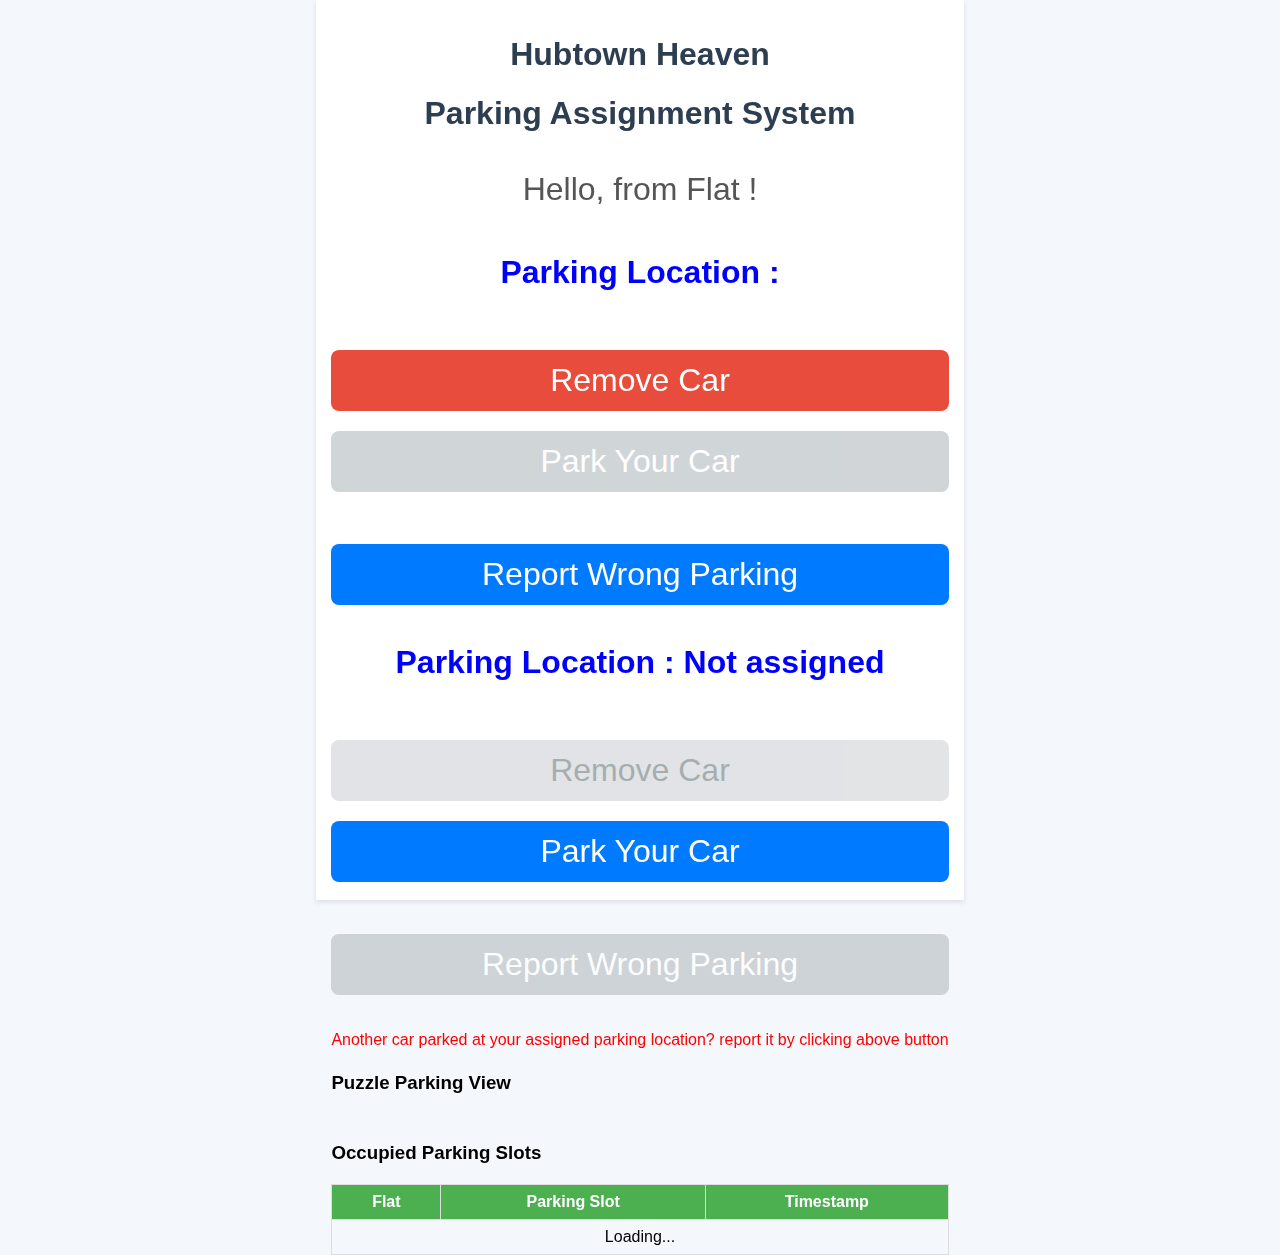
<file: ParkingAppScript/serverSideContent.html>
<!DOCTYPE html>
<html>
  <head>
    <title>Parking System 1</title>
    <style>
body {
    font-family: 'Segoe UI', Tahoma, Geneva, Verdana, sans-serif;
    margin: 0;
    padding: 0;
    display: flex;
    justify-content: center;
    overflow-y: auto;
    height: 100vh;
    background-color: #f4f7fc;
}

.container {
    width: 100%;
    max-width: 600px;
    background: #ffffff;
    padding: 40px 30px;
    border-radius: 12px;
    box-shadow: 0 8px 24px rgba(0, 0, 0, 0.1);
}

h1, h2 {
    color: #2c3e50;
    text-align: center;
    margin-bottom: 20px;
}

h1 {
    font-size: 2rem;
    font-weight: 600;
}

h2 {
    font-size: 1.5rem;
    font-weight: 500;
}

p {
    color: #555;
    font-size: 2rem;
    line-height: 1.6;
    text-align: center;
}

button {
    width: 100%;
    padding: 12px;
    margin-top: 20px;
    font-size: 2rem;
    font-weight: 500;
    color: #fff;
    background-color: #007BFF;
    border: none;
    border-radius: 8px;
    cursor: pointer;
    transition: background-color 0.3s ease, opacity 0.3s ease;
}



button:hover {
    background-color: #0056b3;
}

button:disabled {
    background-color: #bdc3c7;
    cursor: not-allowed;
    opacity: 0.7;  /* Slight transparency for disabled state */
    box-shadow: none;  /* Remove hover effect for disabled button */
}

#topSection {
    position: sticky;
    top: 0;
    background-color: white;
    padding: 15px;
    z-index: 10;
    box-shadow: 0 2px 5px rgba(0, 0, 0, 0.1);  /* Optional shadow for visibility */
  }

#removeBtn {
    background-color: #e74c3c;
}

#removeBtn:hover {
    background-color: #c0392b;
}

#removeBtn:disabled {
    background-color: #d5d8dc;
    color: #7f8c8d;
    opacity: 0.7;
    cursor: not-allowed;
}

form {
    display: flex;
    flex-direction: column;
    align-items: center;
}

label {
    margin: 15px 0 5px;
    font-weight: 500;
}

input[type="text"] {
    width: 100%;
    padding: 10px;
    margin-bottom: 20px;
    border: 1px solid #ccc;
    border-radius: 8px;
    font-size: 1rem;
}

.footer {
    margin-top: 30px;
    font-size: 0.85rem;
    color: #7f8c8d;
    text-align: center;
}

.footer a {
    color: #3498db;
    text-decoration: none;
}

.footer a:hover {
    text-decoration: underline;
}

@keyframes blink {
    50% {
        opacity: 0;
    }
}

#pslot {
    font-size: 2rem;
    font-weight: 600;
    color: blue;
    text-align: center;
}

#pslot .slot {
    font-weight: 700;
    color: red;
    animation: blink 1s step-start infinite;
}

#hptext {
    font-size: 1rem;    
    color: red;
    text-align: center;
}

    .loading {
      display: none;
      font-size: 18px;
      color: #333;
    }
    .spinner {
      display: inline-block;
      width: 30px;
      height: 30px;
      border: 4px solid rgba(0, 0, 0, 0.1);
      border-left-color: #09f;
      border-radius: 50%;
      animation: spin 1s linear infinite;
    }
    @keyframes spin {
      to {
        transform: rotate(360deg);
      }
    }

    #occupiedSlotsTable {
      width: 100%;
      border-collapse: collapse;
      margin-top: 20px;
    }
    #occupiedSlotsTable th, #occupiedSlotsTable td {
      border: 1px solid #ddd;
      padding: 8px;
      text-align: center;
    }
    #occupiedSlotsTable th {
      background-color: #4CAF50;
      color: white;
    }

    

  #gridContainer {
    display: grid;
    grid-template-columns: repeat(4, 1fr); /* 4 Columns */
    gap: 10px;
  }

     .parking-grid {
      display: grid;
      grid-template-columns: repeat(4, 80px);
      grid-gap: 10px;
      justify-content: center;
      margin-top: 30px;
    }
    .slotbox {
      width: 80px;
      height: 80px;
      display: flex;
      align-items: center;
      justify-content: center;
      border: 1px solid #ccc;
      font-size: 16px;
      font-weight: bold;
      background-color: #f0f0f0;
    }
    .occupied {
      background-color: #ff4d4d;  /* Red for occupied */
      color: white;
      border-radius: 50%;
    }
    .available {
      background-color: #4CAF50;  /* Green for available */
      color: white;
      border-radius: 50%;
    }
    .na {
      background-color: #ddd;
      color: black;
      pointer-events: none;
    }


    </style>
    <script>
      function handleAction(action) {
        // Disable buttons after click to prevent multiple submissions
        if ( document.getElementById('parkBtn'))
         document.getElementById('parkBtn').disabled = true;
        if (document.getElementById('removeBtn')) 
          document.getElementById('removeBtn').disabled = true;
        
        document.body.style.cursor = 'wait';
        document.getElementById('loading').style.display = 'block';

        // Make the call to the server-side function
        google.script.run
            .withSuccessHandler((message) => {
            //alert(message); // Optionally show a success message to the user
            if (action == "removeCar") {              
       
              document.getElementById('pslot').innerHTML = "Parking Location : Not assigned";
              document.getElementById('removeBtn').disabled = true;
              document.getElementById('parkBtn').disabled = false;
              document.getElementById('reportBtn').disabled = true; 
            }else {
              if (message == "Not available") {
                document.getElementById('pslot').innerHTML = "Parking Location : Not available";
                document.getElementById('removeBtn').disabled = true;
                document.getElementById('parkBtn').disabled = false;
                document.getElementById('removeBtn').disabled = true;
              }else {
                document.getElementById('parkBtn').disabled = true;
                document.getElementById('pslot').innerHTML = "Parking Location : <span class=\"slot\">" + message + "</span>";              
                document.getElementById('removeBtn').disabled = false;
                document.getElementById('reportBtn').disabled = false;
                document.getElementById('reportBtn').innerHTML = "Report Wrong Parking";      
              }
            }
            document.body.style.cursor = 'default';
            document.getElementById('loading').style.display = 'none';
            fetchParkingGrid() ;
            })            .withFailureHandler((error) => {
            alert('Error: ' + error.message); // Handle errors gracefully
            
            if ( document.getElementById('parkBtn'))
              document.getElementById('parkBtn').disabled = false;
            if (document.getElementById('removeBtn')) 
              document.getElementById('removeBtn').disabled = false;
              document.body.style.cursor = 'default';
              document.getElementById('loading').style.display = 'none';

          })
          .serverAction(action); // Call the appropriate server function

          
      }

function handleReport() {
  const fileInput = document.createElement("input");
  fileInput.type = "file";
  fileInput.accept = "image/*";
  fileInput.capture = "camera";  // For mobile camera capture

  fileInput.onchange = function (event) {
    const file = event.target.files[0];
    if (file) {
      const reader = new FileReader();

      reader.onload = function (event) {
        const img = new Image();
        img.src = event.target.result;

        img.onload = function () {
          // Create a canvas for resizing
          const canvas = document.createElement('canvas');
          const ctx = canvas.getContext('2d');

          const targetWidth = 500;
          const targetHeight = 500;

          canvas.width = targetWidth;
          canvas.height = targetHeight;

          // Draw the resized image on the canvas
          ctx.drawImage(img, 0, 0, targetWidth, targetHeight);

          // Convert the canvas image back to base64
          const base64 = canvas.toDataURL('image/png').split(",")[1];  // JPEG format to reduce size

          // Disable buttons and show loading indicator
          document.getElementById('reportBtn').disabled = true;
          document.getElementById('removeBtn').disabled = true;
          document.body.style.cursor = 'wait';
          document.getElementById('loading').style.display = 'block';

          // Send the resized image to the server
          google.script.run
            .withSuccessHandler(() => {
              document.getElementById('reportBtn').innerHTML = "Report Submitted";
              document.getElementById('pslot').innerHTML = "Parking Location : Not assigned";
              document.getElementById('removeBtn').disabled = true;
              document.getElementById('parkBtn').disabled = false;
              document.getElementById('reportBtn').disabled = true;
              document.body.style.cursor = 'default';
              document.getElementById('loading').style.display = 'none';
              fetchParkingGrid();
            })
            .withFailureHandler((error) => {
              alert("Failed: " + error.message);
              document.body.style.cursor = 'default';
              document.getElementById('loading').style.display = 'none';
            })
            .sendReportEmail(base64, file.name);
        };
      };
      reader.readAsDataURL(file);
    }
  };
  fileInput.click();
}

</script>

  </head>
  <body>
    <div id="topSection">
    <h1>Hubtown Heaven</h1>
    <h1>Parking Assignment System</h1>
    <p id="welcomeMsg">Hello, <?= userDetails.Email ?> from Flat <b><?= userDetails.FlatNumber ?> </b>!</p>
    <div id="content">
      <div id="loading" class="loading">
   <p id="prcs"><div class="spinner"></div> Processing... </p>
</div>

    <? if (parkingSlot) { ?>
      <p id="pslot"> Parking Location : <span class="slot"><?= parkingSlot.slot ?></span> </p>
      <button id="removeBtn" onclick="handleAction('removeCar')">Remove Car</button>
      <button id="parkBtn" onclick="handleAction('parkCar')" disabled visibility="hidden">Park Your Car</button>
     <p>      
     <button id="reportBtn" class="report-btn" onclick="handleReport()">Report Wrong Parking</button>
     </p>
    <? } else { ?>
      <p id="pslot"> Parking Location : Not assigned </p>
      <button id="removeBtn" onclick="handleAction('removeCar')" disabled visibility="hidden">Remove Car</button>
      <button id="parkBtn" onclick="handleAction('parkCar')">Park Your Car</button>
     <p>      
     <button id="reportBtn" class="report-btn" onclick="handleReport()" disabled>Report Wrong Parking</button>     
    <? } ?>
     <p id="hptext">
         Another car parked at your assigned parking location? report it by clicking above button
     </p>

    </div>
<h3>Puzzle Parking View</h3>
<div id="gridWrapper">
  <div class="parking-grid" id="gridContainer">
    <!-- Grid will be populated here -->
  </div>
</div>

    <h3>Occupied Parking Slots</h3>
  <div id="occupiedSlotsContainer">
    <table id="occupiedSlotsTable">
      <thead>
        <tr>
          <th>Flat</th>
          <th>Parking Slot</th>
          <th>Timestamp</th>
        </tr>
      </thead>
      <tbody id="occupiedSlotsBody">
        <tr><td colspan="3">Loading...</td></tr>
      </tbody>
    </table>
  </div>

  <script>
    // Fetch and populate occupied slots
    function fetchOccupiedSlots() {
      google.script.run.withSuccessHandler(function(data) {
        const tableBody = document.getElementById('occupiedSlotsBody');
        tableBody.innerHTML = '';  // Clear existing rows

        if (data.length === 0) {
          tableBody.innerHTML = '<tr><td colspan="3">No occupied slots</td></tr>';
        } else {
          data.forEach((slot) => {
            const row = `<tr>
                          <td>${slot.flat}</td>
                          <td>${slot.slot}</td>
                          <td>${slot.timestamp}</td>
                        </tr>`;
            tableBody.innerHTML += row;
          });
        }
      }).getOccupiedSlots();
    }

    // Fetch data on page load
    //window.onload = fetchOccupiedSlots;
  </script>



</div>
  <script>
    // Populate Parking Grid
    function generateParkingGrid(slotStatus) {
      const gridContainer = document.getElementById('gridContainer');
      gridContainer.innerHTML = '';

      for (let row = 7; row >= 1; row--) {
        for (let col = 1; col <= 4; col++) {
          const slotNumber = `${row}0${col}`;
          const slot = `B - ${slotNumber}`;
          const slotDiv = document.createElement('div');
          
          // Apply NA for invalid slots in columns 4 for rows 1-6
          if (col === 4 && row < 7) {
            slotDiv.classList.add('slotbox', 'na');
            slotDiv.textContent = 'NA';
          } else {
            slotDiv.classList.add('slotbox');
            
            // Mark slot as occupied, available, or NA
            if (slotStatus[slot] === 'Occupied') {
              slotDiv.classList.add('occupied');
              slotDiv.textContent = '⚫';
            } else {
              slotDiv.classList.add('available');
              slotDiv.textContent = '⚫';
            }
          }
          gridContainer.appendChild(slotDiv);
        }
      }
    }

    // Fetch occupied/available slots from server and generate grid
    function fetchParkingGrid() {
      google.script.run.withSuccessHandler(function(slotStatus) {
        generateParkingGrid(slotStatus);
      }).getParkingGrid();
      fetchOccupiedSlots();
      window.scrollTo({ top: 0, behavior: 'smooth' });
    }

    // Load grid on page load
    window.onload = fetchParkingGrid;
  </script>
 
  </body>
</html>
</file>
